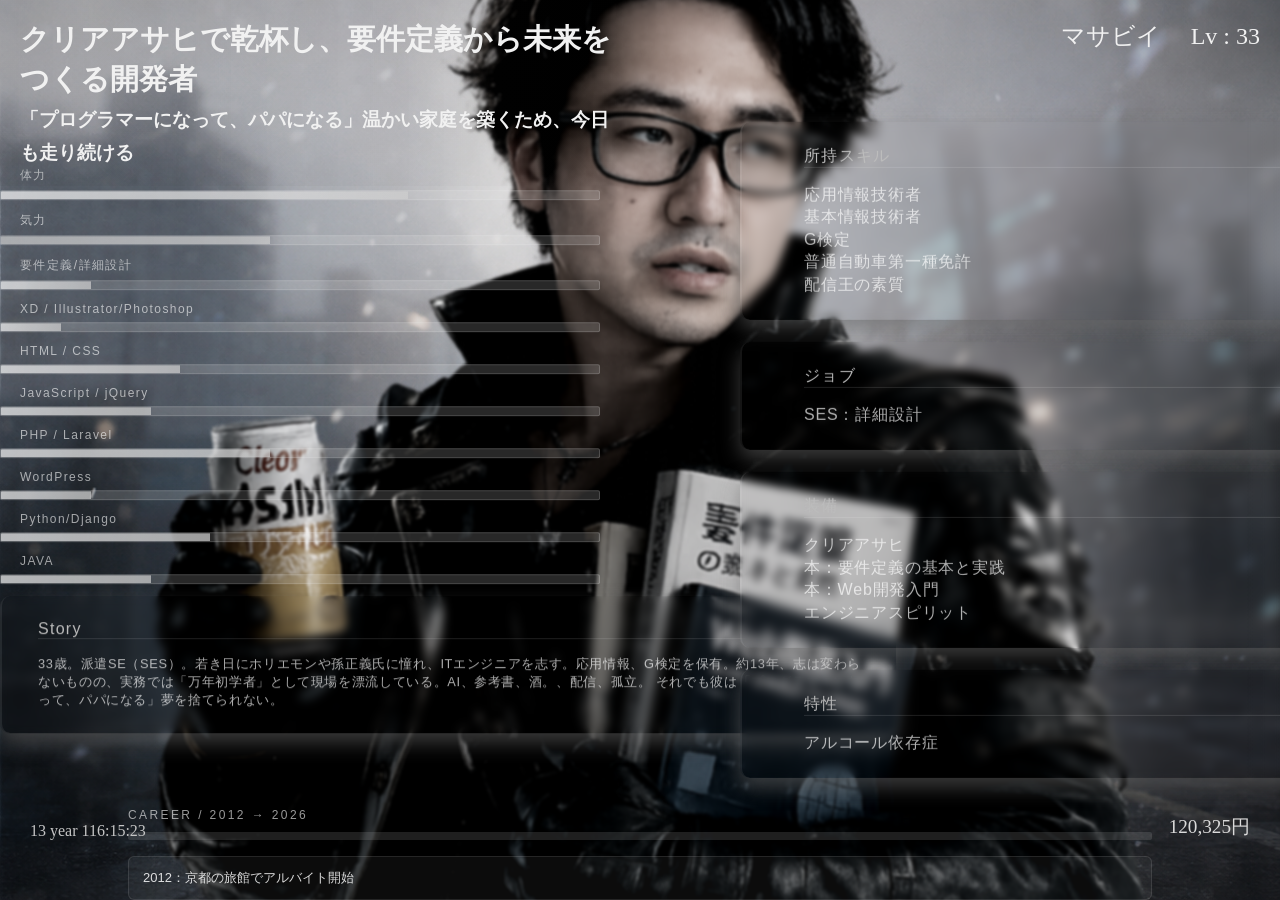
<file: status.html>
<!DOCTYPE html>
<html lang="ja">
<head>
<meta charset="UTF-8" />
<meta name="viewport" content="width=device-width, initial-scale=1.0" />
<title>Monochrome Slide Visual</title>

<style>
*{
    margin:0;
    padding:0;
    box-sizing:border-box;
}

body{
    width:100%;
    height:100vh;
    overflow:hidden;
    background:url(bg.png);
    background-size: cover;
}

/* =========================
   背景ビジュアル
========================= */
.visual{
    position:relative;
    width:100vw;
    height:100vh;
    overflow:hidden;
}

.visual img{
    position:absolute;
    top:50%;
    left:50%;
    transform:translate(-50%, -50%) scale(1.05);
    width:100vw;
    height:100vh;
    object-fit:contain;

    filter:grayscale(0%);

    animation: cinematicMove 3.0s cubic-bezier(0.22, 1, 0.36, 1) forwards;
}

@keyframes cinematicMove{
  0% {
    transform: translate(-50%, -50%) scale(1.05);
    filter: grayscale(0%) contrast(100%) blur(0px);
  }

  100% {
    transform: translate(-60%, -50%) scale(1.20);
    filter: grayscale(60%) contrast(115%) blur(1.5px);
  }
}

/* =========================
   オーバーレイUI層
========================= */
.overlay{
    position:absolute;
    inset:0;
    pointer-events:none;
    z-index: 1000  ;
}

/* ===== 共通パネル ===== */
.panel{
    width:600px;
    padding:24px 32px 24px 62px;

    color:rgba(255,255,255,0.92);
    font-family: "Helvetica Neue", "Arial", sans-serif;


    backdrop-filter: blur(4px);

    /* 影は“柔らかく長く” */
    box-shadow: 0 10px 20px rgba(103, 103, 103, 0.55);

    position:relative;
    overflow:hidden;

    /* エッジは少しだけシャープ */
    border-left: 2px solid rgba(255,255,255,0.08);
    border-radius: 10px;
}

/* 左の強い情報帯（最重要ポイント） */
.panel::before{
    content:"";
    position:absolute;
    left:0;
    top:0;
    width:60px;
    height:100%;

}

/* 右側は“抜ける余白”だけ */
.panel::after{
    content:"";
    position:absolute;
    right:-60px;
    top:0;
    width:160px;
    height:100%;

    background:linear-gradient(
        90deg,
        rgba(255,255,255,0.00),
        rgba(255,255,255,0.04),
        rgba(255,255,255,0.00)
    );
    opacity:0.6;
}

/* タイトル（映画字幕寄せ） */
.title{
    font-size:20px;
    font-weight:500;
    letter-spacing:0.08em;
    margin-bottom:6px;
}

/* 説明 */
.desc{
    font-size:13px;
    letter-spacing:0.05em;
    opacity:0.65;
    line-height:1.4;
}

/* =========================
   LEFT（左から流入）
========================= */
.left{
    position:absolute;
    left:0px;
    top:50%;
    transform:translateY(-50%);
    display:flex;
    flex-direction:column;
    gap:12px;
}

.left .panel{
    opacity:0;
    transform:translateX(-80px) scale(0.98);
    animation:leftIn 1s ease forwards;
}

.left .panel:nth-child(1){ animation-delay:0.1s; }
.left .panel:nth-child(2){ animation-delay:0.2s; }
.left .panel:nth-child(3){ animation-delay:0.3s; }
.left .panel:nth-child(4){ animation-delay:0.4s; }

@keyframes leftIn{
    to{
        opacity:1;
        transform:translateX(0) scale(1);
    }
}

/* =========================
   RIGHT（右から＋下優先）
========================= */
.right{
    position:absolute;
    right:-60px;
    top:50%;
    transform:translateY(-50%);
    display:flex;
    flex-direction:column;
    gap:22px;
}

.right .panel{
    opacity:0;
    transform:translateX(80px) scale(0.98);
    animation:rightIn 1s ease forwards;
}

/* 下ほど早く出る */
.right .panel:nth-child(4){ animation-delay:0.1s; }
.right .panel:nth-child(3){ animation-delay:0.2s; }
.right .panel:nth-child(2){ animation-delay:0.3s; }
.right .panel:nth-child(1){ animation-delay:0.4s; }

@keyframes rightIn{
    to{
        opacity:1;
        transform:translateX(0) scale(1);
    }
}

/* テキスト */
.title{
    font-size:1.0em;
    margin-bottom:16px;
    border-bottom: 1px solid rgba(255,255,255,0.12);
    
    color: #bcbcbc;
}
    

.desc{
    font-size:1.0em;
    opacity:0.75;
}

.status{
  width:600px;
  color:rgba(255,255,255,0.85);
  font-family:sans-serif;
  margin:0% 0;
}

.label{
  font-size:12px;
  letter-spacing:0.12em;
  opacity:0.7;
  margin-bottom:6px;
  padding-left: 20px;
}

/* 外枠（HUDっぽい枠線） */
.bar{
  width:100%;
  height:10px;
  background:rgba(228, 228, 228, 0.175);
  border:1px solid rgba(236, 236, 236, 0.182);
  position:relative;
  overflow:hidden;

  /* 少しシャープ */
  border-radius:2px;
}

/* 中身（ゲージ） */
.fill{
  height:100%;
  width:0%;

  background:linear-gradient(
    90deg,
    rgba(255, 255, 255, 0.63),
    rgba(206, 206, 206, 0.7)
  );

  animation:fillUp 1.6s cubic-bezier(0.22, 1, 0.36, 1) forwards;
}
.fill-2{
  height:100%;
  width:0%;

  background:linear-gradient(
    90deg,
    rgba(255, 255, 255, 0.63),
    rgba(206, 206, 206, 0.7)
  );

  animation:fillUp2 1.6s cubic-bezier(0.22, 1, 0.36, 1) forwards;
}
.fill-3{
  height:100%;
  width:0%;

  background:linear-gradient(
    90deg,
    rgba(255, 255, 255, 0.63),
    rgba(206, 206, 206, 0.7)
  );

  animation:fillUp3 1.6s cubic-bezier(0.22, 1, 0.36, 1) forwards;
}
.fill-4{
  height:100%;
  width:0%;

  background:linear-gradient(
    90deg,
    rgba(255, 255, 255, 0.63),
    rgba(206, 206, 206, 0.7)
  );

  animation:fillUp4 1.6s cubic-bezier(0.22, 1, 0.36, 1) forwards;
}
.fill-5{
  height:100%;
  width:0%;

  background:linear-gradient(
    90deg,
    rgba(255, 255, 255, 0.63),
    rgba(206, 206, 206, 0.7)
  );

  animation:fillUp5 1.6s cubic-bezier(0.22, 1, 0.36, 1) forwards;
}
.fill-6{
  height:100%;
  width:0%;

  background:linear-gradient(
    90deg,
    rgba(255, 255, 255, 0.63),
    rgba(206, 206, 206, 0.7)
  );

  animation:fillUp6 1.6s cubic-bezier(0.22, 1, 0.36, 1) forwards;
}
.fill-7{
  height:100%;
  width:0%;

  background:linear-gradient(
    90deg,
    rgba(255, 255, 255, 0.63),
    rgba(206, 206, 206, 0.7)
  );

  animation:fillUp7 1.6s cubic-bezier(0.22, 1, 0.36, 1) forwards;
}
.fill-8{
  height:100%;
  width:0%;

  background:linear-gradient(
    90deg,
    rgba(255, 255, 255, 0.63),
    rgba(206, 206, 206, 0.7)
  );

  animation:fillUp8 1.6s cubic-bezier(0.22, 1, 0.36, 1) forwards;
}
.fill-9{
  height:100%;
  width:0%;

  background:linear-gradient(
    90deg,
    rgba(255, 255, 255, 0.63),
    rgba(206, 206, 206, 0.7)
  );

  animation:fillUp9 1.6s cubic-bezier(0.22, 1, 0.36, 1) forwards;
}
.fill-10{
  height:100%;
  width:0%;

  background:linear-gradient(
    90deg,
    rgba(255, 255, 255, 0.63),
    rgba(206, 206, 206, 0.7)
  );

  animation:fillUp10 1.6s cubic-bezier(0.22, 1, 0.36, 1) forwards;
}
.fill-11{
  height:100%;
  width:0%;

  background:linear-gradient(
    90deg,
    rgba(206, 206, 206, 0.63),
    rgba(206, 206, 206, 0.7)
  );

  animation:fillUp11 1.6s cubic-bezier(0.22, 1, 0.36, 1) forwards;
}

/* アニメ */
@keyframes fillUp{
  from{ width:0%; }
  to{ width:68%; } /* ←ここで数値調整 */
}
@keyframes fillUp2{
  from{ width:0%; }
  to{ width:15%; } /* ←ここで数値調整 */
}
@keyframes fillUp3{
  from{ width:0%; }
  to{ width:10%; } /* ←ここで数値調整 */
}
@keyframes fillUp4{
  from{ width:0%; }
  to{ width:30%; } /* ←ここで数値調整 */
}
@keyframes fillUp5{
  from{ width:0%; }
  to{ width:25%; } /* ←ここで数値調整 */
}
@keyframes fillUp6{
  from{ width:0%; }
  to{ width:45%; } /* ←ここで数値調整 */
}
@keyframes fillUp7{
  from{ width:0%; }
  to{ width:15%; } /* ←ここで数値調整 */
}
@keyframes fillUp8{
  from{ width:0%; }
  to{ width:35%; } /* ←ここで数値調整 */
}
@keyframes fillUp9{
  from{ width:0%; }
  to{ width: 35px;%; } /* ←ここで数値調整 */
}
@keyframes fillUp10{
  from{ width:0%; }
  to{ width:25%; } /* ←ここで数値調整 */
}
@keyframes fillUp11{
  from{ width:0%; }
  to{ width:45%; } /* ←ここで数値調整 */
}
/* =========================
   経歴バー（NEW）
========================= */
.career{
    position:absolute;
    bottom:90px;
    left:50%;
    transform:translateX(-50%);
    width:80%;
    color:#fff;
    font-family:sans-serif;
}

.career-label{
    font-size:12px;
    opacity:0.6;
    letter-spacing:0.2em;
    margin-bottom:10px;
}

.career-bar{
    position:relative;
    height:8px;
    background:rgba(255,255,255,0.12);
    border-radius:2px;
    overflow:hidden;
}

.career-fill{
    height:100%;
    width:0%;
    background:linear-gradient(90deg,#fff,#aaa);
    transition:width 1.4s cubic-bezier(0.22,1,0.36,1);
}

/* マーカー */
.marker{
    position:absolute;
    top:-18px;
    transform:translateX(-50%);
    font-size:10px;
    opacity:0.6;
}

.career-card{
    margin-top:16px;
    padding:12px 14px;
    background:rgba(255,255,255,0.06);
    border:1px solid rgba(255,255,255,0.12);
    border-radius:6px;
    font-size:13px;
    opacity:0.85;
}
/* =========================
   経歴バー（NEW）
========================= */
.career{
    position:absolute;
    bottom:00px;
    left:50%;
    transform:translateX(-50%);
    width:80%;
    color:#fff;
    font-family:sans-serif;
}

.career-label{
    font-size:12px;
    opacity:0.6;
    letter-spacing:0.2em;
    margin-bottom:10px;
}

.career-bar{
    position:relative;
    height:8px;
    background:rgba(255,255,255,0.12);
    border-radius:2px;
    overflow:hidden;
}

.career-fill{
    height:100%;
    width:0%;
    background:linear-gradient(90deg,#fff,#aaa);
    transition:width 1.4s cubic-bezier(0.22,1,0.36,1);
}

/* マーカー */
.marker{
    position:absolute;
    top:-18px;
    transform:translateX(-50%);
    font-size:10px;
    opacity:0.6;
}

.career-card{
    margin-top:16px;
    padding:12px 14px;
    background:rgba(255,255,255,0.06);
    border:1px solid rgba(255,255,255,0.12);
    border-radius:6px;
    font-size:13px;
    opacity:0.85;
}
</style>
</head>

<body>
<div class="visual">
    <img src="a_digital_photograph_features_a_young_east_asian_m.png" alt="">
</div>

<!-- UIレイヤー -->
<div class="overlay">
    <div style="
    background: linear-gradient(90deg,#3d3d3d12,#46464600);
    color: rgb(241, 241, 241);
    padding: 20px;
    text-align: left;
    font-size: 1.8em;
    border-bottom: 0px solid rgba(214, 214, 214, 0);
    font-family: serif;
    width: 50%; font-weight: bold;
">
    クリアアサヒで乾杯し、要件定義から未来をつくる開発者<br>

    <span style="font-size: 0.65em;">
        「プログラマーになって、パパになる」温かい家庭を築くため、今日も走り続ける
    </span>
</div>
    </div>
    <div style=" position: absolute; top: 0; right: 0; font-size: 3.0em;
color: rgb(241, 241, 241); padding: 20px; text-align: right; font-size:1.5em; border-bottom: 0px solid rgba(214, 214, 214, 0); font-family: serif;">
マサビイ　
<span style="font-size: 0.65em;"></span>Lv : 33</span>
    </div>
    <!-- LEFT -->
    <div class="left">
        <div class="status">
            <div class="label">体力</div>
                <div class="bar">
                    <div class="fill"></div>
                </div>
            </div>
            <div class="status">
                <div class="label">気力</div>
                <div class="bar">
                    <div class="fill-11"></div>
                </div>
            </div>
            <div class="status">
                <div class="label">要件定義/詳細設計</div>
                <div class="bar">
                    <div class="fill-2"></div>
                </div>
            </div>

            <div class="status">
                <div class="label">XD / Illustrator/Photoshop</div>
                <div class="bar">
                    <div class="fill-3"></div>
                </div>
            </div>
            <div class="status">
                <div class="label">HTML / CSS</div>
                <div class="bar">
                    <div class="fill-4"></div>
                </div>
            </div>
            <div class="status">
                <div class="label">JavaScript / jQuery</div>
                <div class="bar">
                    <div class="fill-5"></div>
                </div>
            </div>
            <div class="status">
                <div class="label">PHP / Laravel</div>
                <div class="bar">
                    <div class="fill-6"></div>
                </div>
            </div>
            <div class="status">
                <div class="label">WordPress</div>
                <div class="bar">
                    <div class="fill-7"></div>
                </div>
            </div>
            <div class="status">
                <div class="label">Python/Django</div>
                <div class="bar">
                    <div class="fill-8"></div>
                </div>
            </div>
            <div class="status">
                <div class="label">JAVA</div>
                <div class="bar">
                    <div class="fill-10"></div>
                </div>
            </div>
        <div class="panel" style="padding-left: 36px; width:70%;">
            <div class="title">Story</div>
            <div class="desc" style="font-size: 0.8em;">33歳。派遣SE（SES）。若き日にホリエモンや孫正義氏に憧れ、ITエンジニアを志す。応用情報、G検定を保有。約13年、志は変わらないものの、実務では「万年初学者」として現場を漂流している。AI、参考書、酒。、配信、孤立。 それでも彼は「プログラマーになって、パパになる」夢を捨てられない。</div>
        </div>
        </div>

    <!-- RIGHT -->
    <div class="right">
        <div class="panel">
            <div class="title">所持スキル</div>
            <div class="desc">応用情報技術者</div>
            <div class="desc">基本情報技術者</div>
            <div class="desc">G検定</div>
            <div class="desc">普通自動車第一種免許</div>
            <div class="desc">配信王の素質</div>
        </div>
        <div class="panel">
            <div class="title">ジョブ</div>
            <div class="desc">SES：詳細設計</div>
        </div>
        <div class="panel">
            <div class="title">装備</div>
            <div class="desc">クリアアサヒ<br>本：要件定義の基本と実践<br>本：Web開発入門<br>エンジニアスピリット</div>
        </div>
        <div class="panel">
            <div class="title">特性</div>
            <div class="desc">アルコール依存症</div>
        </div>
    </div>
    <!-- 経歴バー -->
    <div class="career">
        <div class="career-label">CAREER / 2012 → 2026</div>

        <div class="career-bar">
            <div class="career-fill" id="careerFill"></div>

            <div class="marker" style="left:0%">2012</div>
            <div class="marker" style="left:8%">2013</div>
            <div class="marker" style="left:48%">2018</div>
            <div class="marker" style="left:80%">2022</div>
            <div class="marker" style="left:100%">2025</div>
        </div>

        <div class="career-card" id="careerText">
            2013：京都の旅館でアルバイト開始
        </div>
    </div>
    <div style="position: absolute; bottom: 50px; color: #c5c5c5; padding: 10px 10px 10px 30px; z-index: 11112; font-family: serif;">13 year 116:15:23</div>
    <div style="position: absolute; bottom: 50px; right:0; color: #dadada; padding: 10px 30px 10px 30px; z-index: 11112; font-size: 1.2em; font-family: serif;">120,325円</div>
</div>
<script>
/* =========================
   ステータスバー起動
========================= */
window.addEventListener("load", () => {
    document.querySelectorAll(".fill").forEach((bar, i) => {
        setTimeout(() => {
            bar.style.width = (50 + i * 10) + "%";
        }, i * 200);
    });

    /* =========================
       経歴アニメーション
    ========================= */
    const career = [
        { p: 0, text: "2012：京都の旅館でアルバイト開始" },
        { p: 8, text: "2013：SES企業に就職" },
        { p: 48, text: "2018：スポーツクラブでアルバイト開始" },
        { p: 80, text: "2022：EC/Webサイト制作企業入社" },
        { p: 100, text: "2025：派遣SE（SES）入社" }
    ];

    const fill = document.getElementById("careerFill");
    const text = document.getElementById("careerText");

    let i = 0;

    function play(){
        if(i >= career.length) return;

        fill.style.width = career[i].p + "%";
        text.textContent = career[i].text;

        i++;
        setTimeout(play, 1400);
    }

    play();
});
</script>
</body>
</html>
</file>
